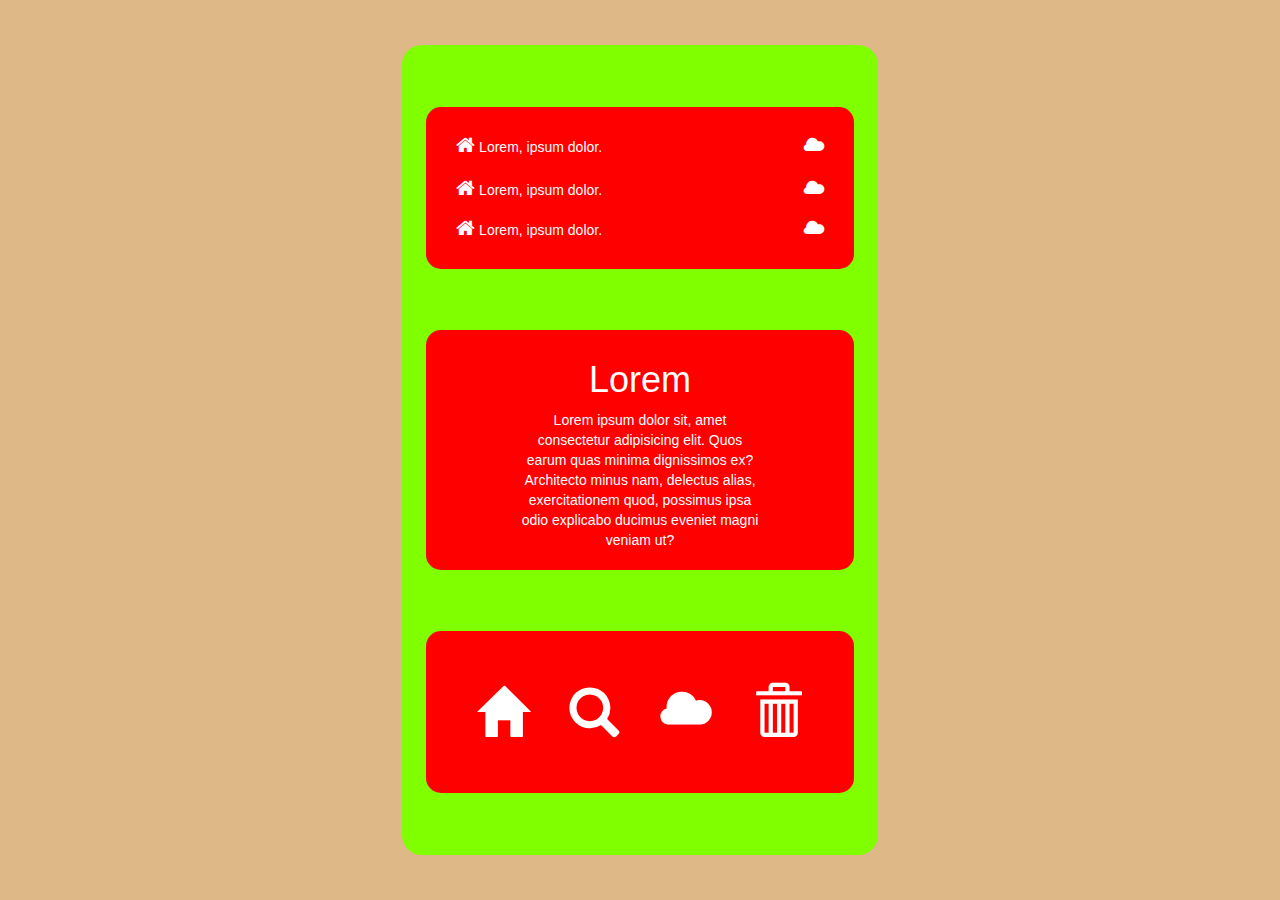
<file: Flex Layout Working/index.html>
<!DOCTYPE html>
<html lang="en">

<head>
    <meta charset="UTF-8">
    <meta http-equiv="X-UA-Compatible" content="IE=edge">
    <meta name="viewport" content="width=device-width, initial-scale=1.0">
    <title>Document</title>
    <link rel="stylesheet" href="https://cdnjs.cloudflare.com/ajax/libs/font-awesome/4.7.0/css/font-awesome.min.css">
    <link rel="stylesheet" href="https://maxcdn.bootstrapcdn.com/bootstrap/3.3.6/css/bootstrap.min.css">
    <link rel="stylesheet" href="style.css">
</head>

<body>
    <div id="bas">
        <div id="div1">
            <div class="ev-bulut">
                <div><i class="fa fa-home"></i>&nbsp;Lorem, ipsum dolor.</div>
                <div><i class="glyphicon glyphicon-cloud"></i></div>
            </div>
            <div class="ev-bulut">
                <div><i class="fa fa-home"></i>&nbsp;Lorem, ipsum dolor.</div>
                <i class="glyphicon glyphicon-cloud"></i>
            </div>
            <div class="ev-bulut">
                <div><i class="fa fa-home"></i>&nbsp;Lorem, ipsum dolor.</div>
                <i class="glyphicon glyphicon-cloud"></i>
            </div>
        </div>
        <div id="div2">
            <h1>Lorem</h1>
            <p>Lorem ipsum dolor sit, amet consectetur adipisicing elit. Quos earum quas minima dignissimos ex? Architecto minus nam, delectus alias, exercitationem quod, possimus ipsa odio explicabo ducimus eveniet magni veniam ut?</p>
        </div>
        <div id="div3">
            <i class="glyphicon glyphicon-home"></i>
            <i class="glyphicon glyphicon-search"></i>
            <i class="glyphicon glyphicon-cloud"></i>
            <i class="glyphicon glyphicon-trash"></i>
        </div>
    </div>
</body>

</html>
</file>
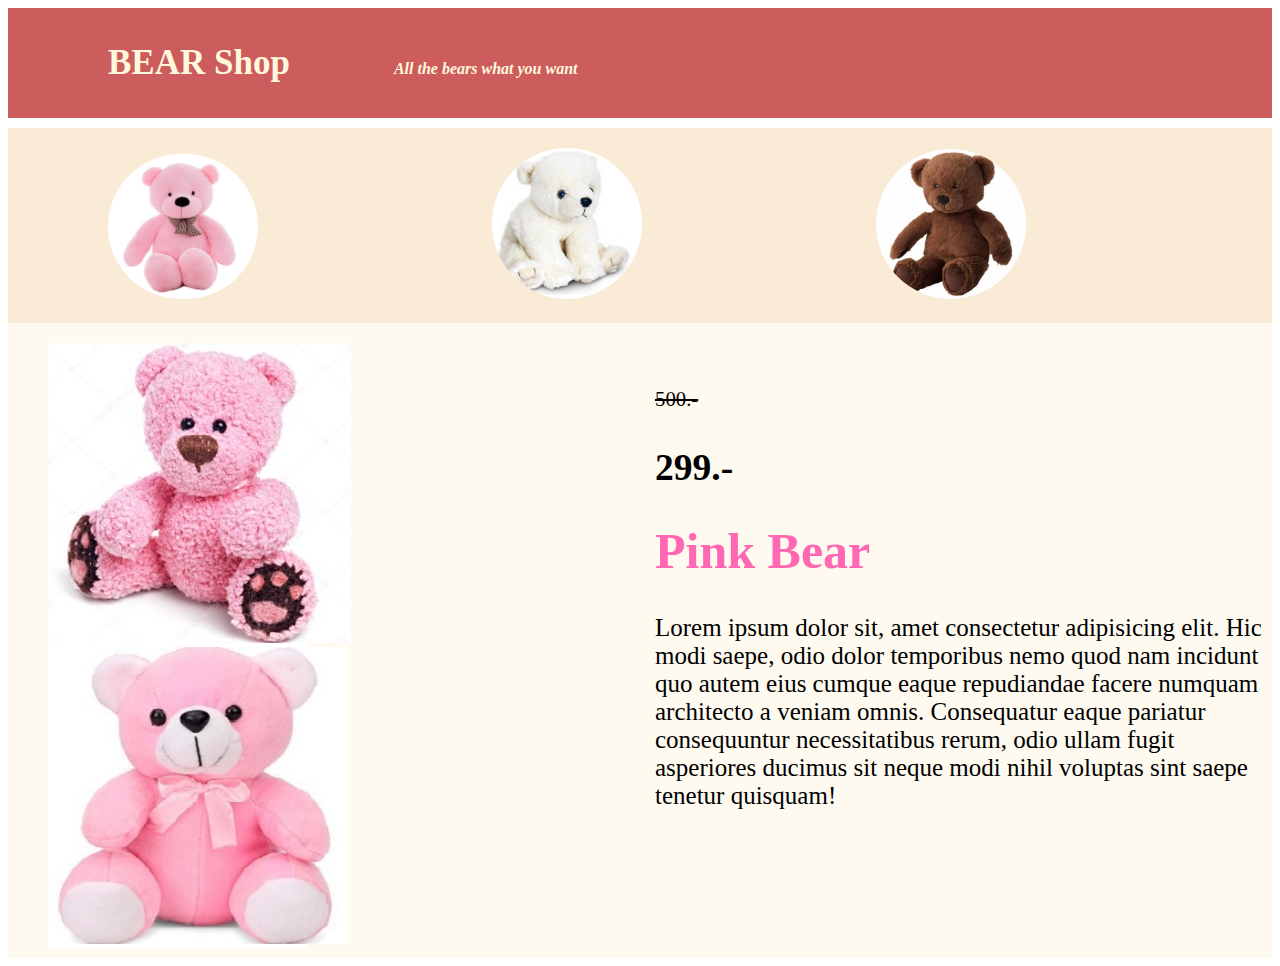
<file: products_a.html>
<!DOCTYPE html>
<html lang="en">

    <head>
        <meta charset="UTF-8">
        <meta http-equiv="X-UA-Compatible" content="IE=edge">
        <meta name="viewport" content="width=device-width, initial-scale=1.0">
        <title>BEAR Shop Web Page</title>
    </head>

    <body>

        <header>

            <!--This area is a standart nav menu und stable for all pages-->
            <nav id="nav1" style="background-color: antiquewhite;">

                <section id="sec1" style="border-bottom:10px solid white; color:cornsilk; background-color:indianred;">
                    <p class="pTag" style="display: inline-block; font-size:35px; margin-left: 100px;"><strong>BEAR Shop </strong></p>
                    <p class="pTag"  style="display: inline-block; margin-left: 100px;"><em> <strong>All the bears what you want</strong></em></p>
                </section>

                <section id="sec2">
                    <a id="aTag1" href="./products_a.html"><img class="img1" style="width: 150px; margin:20px 130px 20px 100px; border-radius: 100px;" src="1.jpg" alt="pembe ayı"></a>
                    <a href="./products_b.html"><img style="width: 150px; margin:20px 130px 20px 100px; border-radius: 100px;" src="2.jpg" alt="beyaz ayı"></a>
                    <a href="./products_c.html"><img style="width: 150px; margin:20px 100px 20px 100px; border-radius: 100px;" src="3.jpg" alt="boz ayı"></a>
                </section>

            </nav>

        </header>

        <main id="main1" class="mainTag" style="display: grid; grid-template-columns: auto auto auto; background-color: floralwhite;">

            <!--Img tags are used here to explain the products more detailed-->
            <section class="secTag" style="width:40%; margin: 20px 0px 10px 40px; background-color: white;">

                <img src="1.1.jpg" alt="ayı resmi">
                <img src="1.2.jpg" alt="ayı resmi">

            </section>

            <!--Here is the informations about the product such as price, content etc-->
            <article style="font-size: 25px; padding-top: 30px;">

                <h5 style="font-weight: lighter;"><del>500.-</del></h5>
                <h2>299.-</h2>
                <h1 style="color:hotpink;">Pink Bear</h1>
                <p> Lorem ipsum dolor sit, amet consectetur adipisicing elit. Hic modi saepe, odio dolor temporibus nemo quod nam incidunt quo autem eius cumque eaque repudiandae facere numquam architecto a veniam omnis. Consequatur eaque pariatur consequuntur necessitatibus rerum, odio ullam fugit asperiores ducimus sit neque modi nihil voluptas sint saepe tenetur quisquam!</p>

            </article>

        </main>

    </body>

</html>
</file>
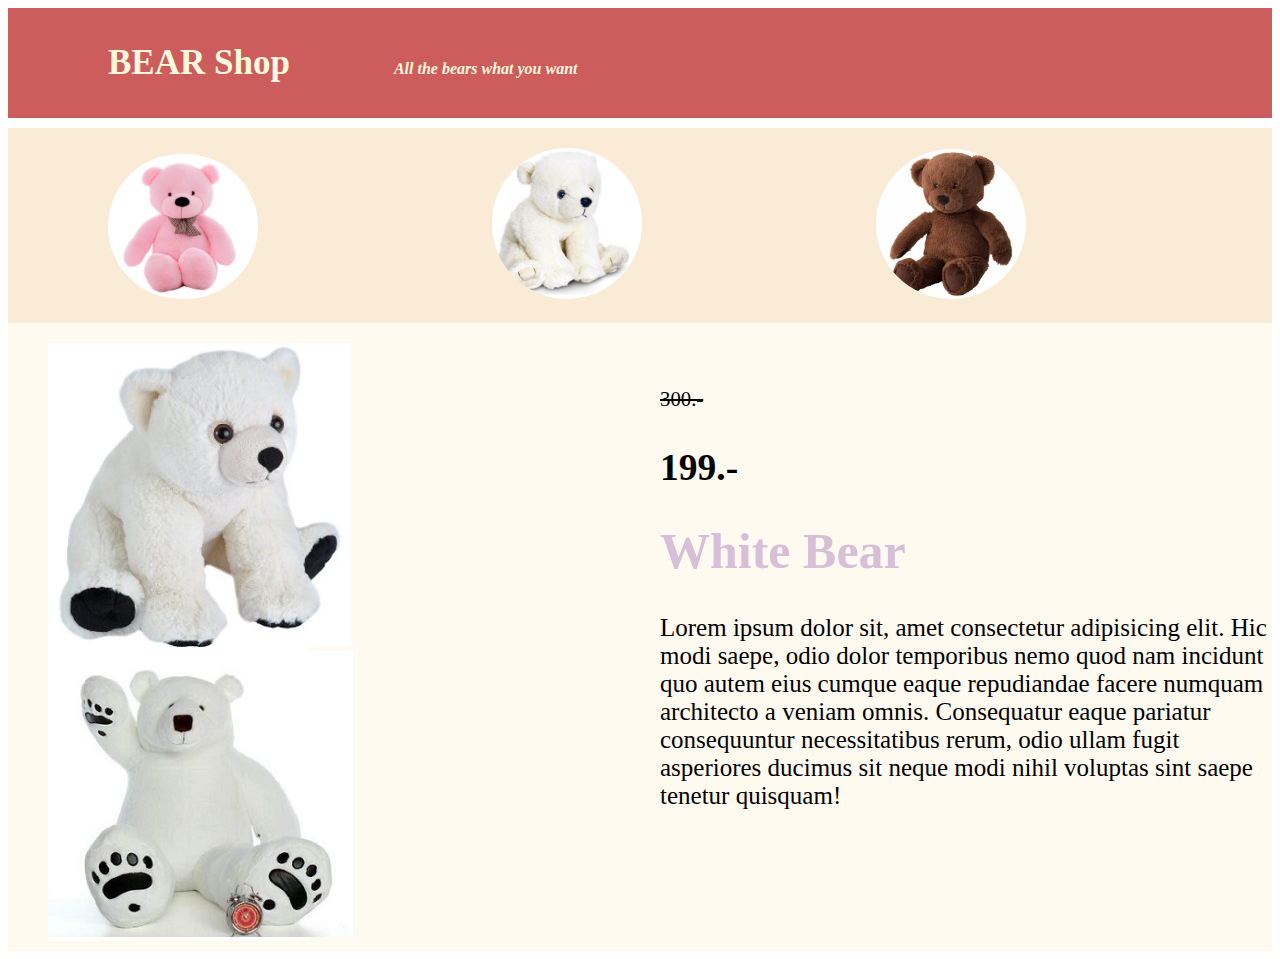
<file: products_b.html>
<!DOCTYPE html>
<html lang="en">

    <head>
        <meta charset="UTF-8">
        <meta http-equiv="X-UA-Compatible" content="IE=edge">
        <meta name="viewport" content="width=device-width, initial-scale=1.0">
        <title>BEAR Shop Web Page</title>
    </head>

    <body>

        <header>

            <!--This area is a standart nav menu und stable for all pages-->
            <nav id="nav1" style="background-color: antiquewhite;">

                <section id="sec1" style="border-bottom:10px solid white; color:cornsilk; background-color:indianred;">
                    <p class="pTag" style="display: inline-block; font-size:35px; margin-left: 100px;"><strong>BEAR Shop </strong></p>
                    <p class="pTag"  style="display: inline-block; margin-left: 100px;"><em> <strong>All the bears what you want</strong></em></p>
                </section>

                <section id="sec2">
                    <a id="aTag1" href="./products_a.html"><img class="img1" style="width: 150px; margin:20px 130px 20px 100px; border-radius: 100px;" src="1.jpg" alt="pembe ayı"></a>
                    <a href="./products_b.html"><img style="width: 150px; margin:20px 130px 20px 100px; border-radius: 100px;" src="2.jpg" alt="beyaz ayı"></a>
                    <a href="./products_c.html"><img style="width: 150px; margin:20px 100px 20px 100px; border-radius: 100px;" src="3.jpg" alt="boz ayı"></a>
                </section>

            </nav>

        </header>

        <main id="main2" style="display: grid; grid-template-columns: auto auto auto; background-color: floralwhite;">

            <!--Img tags are used here to explain the products more detailed-->
            <section class="secTag" style="width:40%; margin: 20px 0px 10px 40px; background-color: white;">

                <img src="2.2.jpg" alt="ayı resmi">
                <img src="2.1.jpg" alt="ayı resmi">

            </section>

            <!--Here is the informations about the product such as price, content etc-->
            <article style="font-size: 25px; padding-top: 30px;">

                <h5 style="font-weight: lighter;"><del>300.-</del></h5>
                <h2>199.-</h2>
                <h1 style="color:thistle;">White Bear</h1>
                <p> Lorem ipsum dolor sit, amet consectetur adipisicing elit. Hic modi saepe, odio dolor temporibus nemo quod nam incidunt quo autem eius cumque eaque repudiandae facere numquam architecto a veniam omnis. Consequatur eaque pariatur consequuntur necessitatibus rerum, odio ullam fugit asperiores ducimus sit neque modi nihil voluptas sint saepe tenetur quisquam!</p>

            </article>

        </main>

    </body>

</html>
</file>
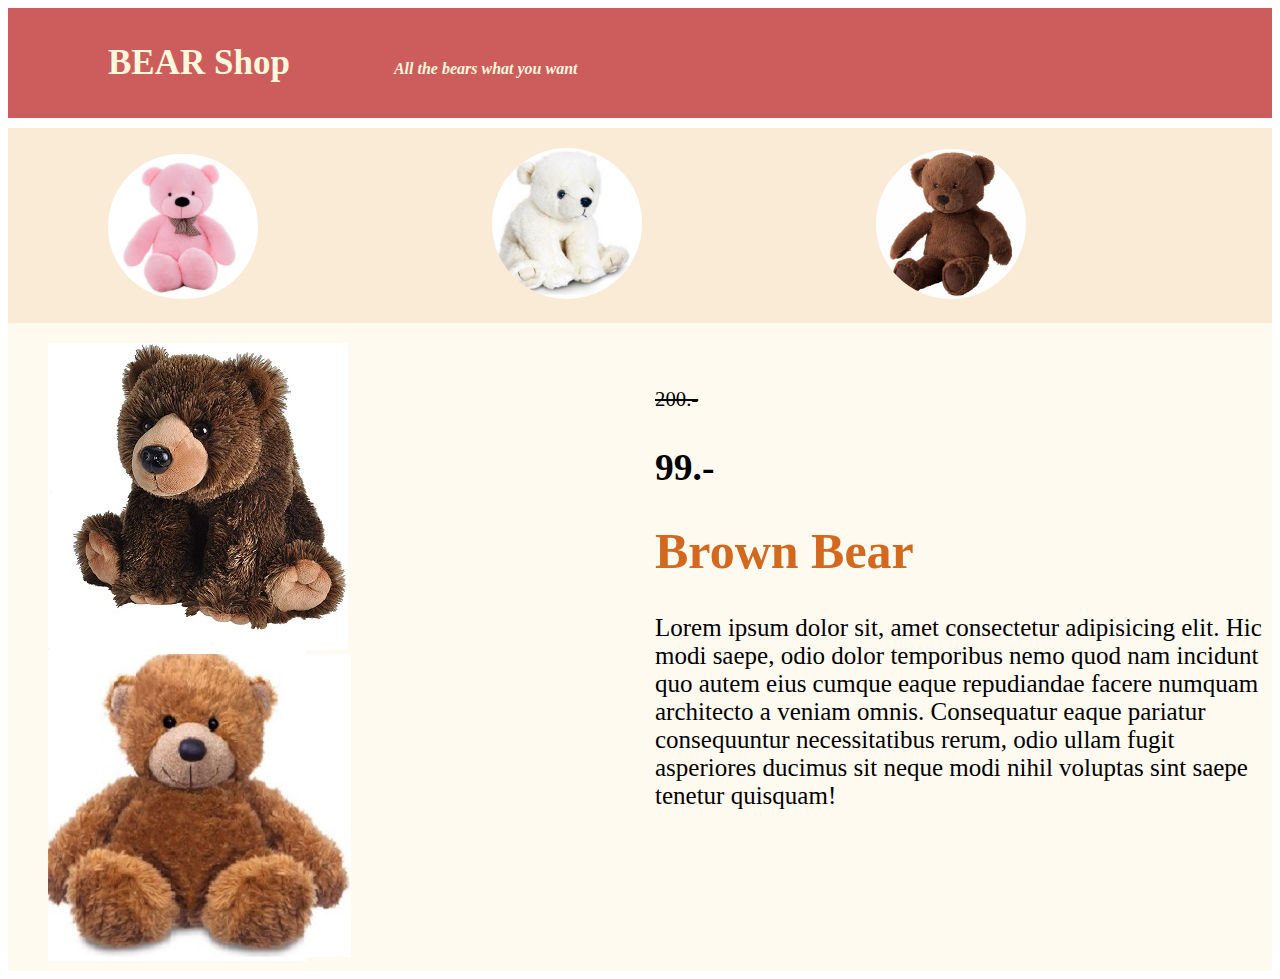
<file: products_c.html>
<!DOCTYPE html>
<html lang="en">

    <head>
        <meta charset="UTF-8">
        <meta http-equiv="X-UA-Compatible" content="IE=edge">
        <meta name="viewport" content="width=device-width, initial-scale=1.0">
        <title>BEAR Shop Web Page</title>
    </head>

    <body>

        <header>
            <!--This area is a standart nav menu und stable for all pages-->
            <nav id="nav1" style="background-color: antiquewhite;">
                <section id="sec1" style="border-bottom:10px solid white; color:cornsilk; background-color:indianred;">
                    <p class="pTag" style="display: inline-block; font-size:35px; margin-left: 100px;"><strong>BEAR Shop </strong></p>
                    <p class="pTag"  style="display: inline-block; margin-left: 100px;"><em> <strong>All the bears what you want</strong></em></p>
                </section>
                <section id="sec2">
                    <a id="aTag1" href="./products_a.html"><img class="img1" style="width: 150px; margin:20px 130px 20px 100px; border-radius: 100px;" src="1.jpg" alt="pembe ayı"></a>
                    <a href="./products_b.html"><img style="width: 150px; margin:20px 130px 20px 100px; border-radius: 100px;" src="2.jpg" alt="beyaz ayı"></a>
                    <a href="./products_c.html"><img style="width: 150px; margin:20px 100px 20px 100px; border-radius: 100px;" src="3.jpg" alt="boz ayı"></a>
                </section>
            </nav>
        </header>

        <main id="myMain" style="display: grid; grid-template-columns: auto auto auto; background-color: floralwhite;">
            <!--Img tags are used here to explain the products more detailed-->
            <section class="secTag" style="width:40%; margin: 20px 0px 10px 40px; background-color: white;">
                <img src="3.2.jpg" alt="ayı resmi">
                <img src="3.3.jpg" alt="ayı resmi">
            </section>
            <!--Here is the informations about the product such as price, content etc-->
            <article style="font-size: 25px; padding-top: 30px;">
                <h5 style="font-weight: lighter;"><del>200.-</del></h5>
                <h2>99.-</h2>
                <h1 style="color:chocolate;">Brown Bear</h1>
                <p> Lorem ipsum dolor sit, amet consectetur adipisicing elit. Hic modi saepe, odio dolor temporibus nemo quod nam incidunt quo autem eius cumque eaque repudiandae facere numquam architecto a veniam omnis. Consequatur eaque pariatur consequuntur necessitatibus rerum, odio ullam fugit asperiores ducimus sit neque modi nihil voluptas sint saepe tenetur quisquam!</p>
            </article>
        </main>
    </body>

</html>
</file>
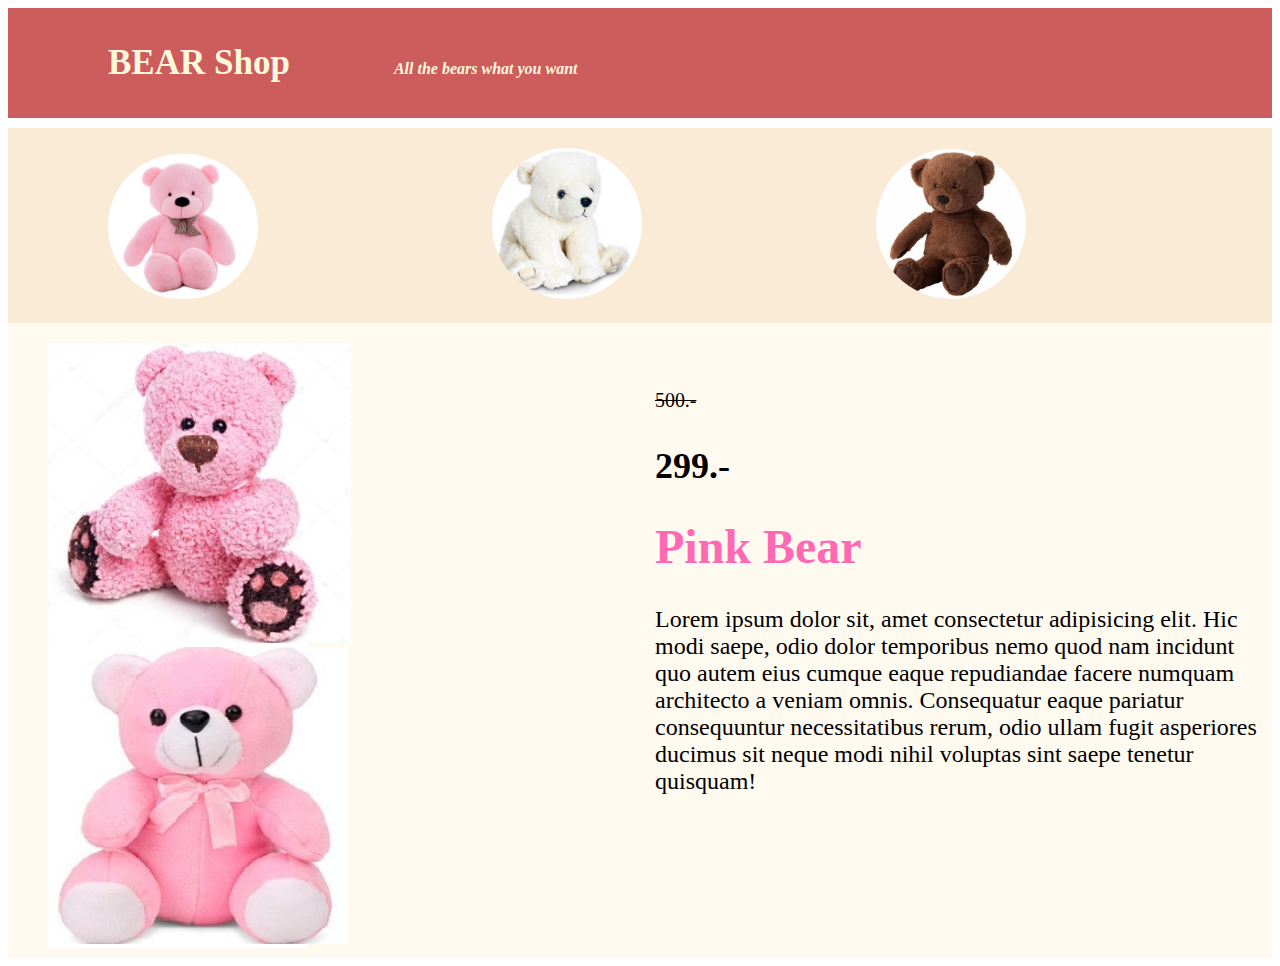
<file: Web_Shop/products_a.html>
<!DOCTYPE html>
<html lang="en">

    <head>
        <meta charset="UTF-8">
        <meta http-equiv="X-UA-Compatible" content="IE=edge">
        <meta name="viewport" content="width=device-width, initial-scale=1.0">
        <title>BEAR Shop Web Page</title>
    </head>

    <body>

        <header id="header-1" class="header">
            <!--This area is a standart nav menu und stable for all pages-->
            <nav id="nav1" style="background-color: antiquewhite;">
                <section id="sec1" style="border-bottom:10px solid white; color:cornsilk; background-color:indianred;">
                    <p class="pTag" style="display: inline-block; font-size:35px; margin-left: 100px;"><strong>BEAR Shop </strong></p>
                    <p class="pTag"  style="display: inline-block; margin-left: 100px;"><em> <strong>All the bears what you want</strong></em></p>
                </section>
                <section id="sec2">
                    <a id="aTag1" href="./products_a.html"><img class="img1" style="width: 150px; margin:20px 130px 20px 100px; border-radius: 100px;" src="1.jpg" alt="pembe ayı"></a>
                    <a href="./products_b.html"><img style="width: 150px; margin:20px 130px 20px 100px; border-radius: 100px;" src="2.jpg" alt="beyaz ayı"></a>
                    <a href="./products_c.html"><img style="width: 150px; margin:20px 100px 20px 100px; border-radius: 100px;" src="3.jpg" alt="boz ayı"></a>
                </section>
            </nav>
        </header>

        <main id="main-1" class="main" style="display: grid; grid-template-columns: auto auto auto; background-color: floralwhite;">
            <!--Img tags are used here to explain the products more detailed-->
            <section class="secTag" style="width:40%; margin: 20px 0px 10px 40px; background-color: white;">
                <img src="1.1.jpg" alt="ayı resmi">
                <img src="1.2.jpg" alt="ayı resmi">
            </section>
            <!--Here is the informations about the product such as price, content etc-->
            <article id="article-1" class="article" style="font-size: 1.5rem; padding-top: 2rem;">
                <h5 style="font-weight: lighter;"><del>500.-</del></h5>
                <h2>299.-</h2>
                <h1 style="color:hotpink;">Pink Bear</h1>
                <p> Lorem ipsum dolor sit, amet consectetur adipisicing elit. Hic modi saepe, odio dolor temporibus nemo quod nam incidunt quo autem eius cumque eaque repudiandae facere numquam architecto a veniam omnis. Consequatur eaque pariatur consequuntur necessitatibus rerum, odio ullam fugit asperiores ducimus sit neque modi nihil voluptas sint saepe tenetur quisquam!</p>
            </article>
        </main>
    </body>
</html>
</file>
<file: Flex Layout Working/style.css>
body {
            margin: 0;
            padding: 0;
            display: flex;
            justify-content: center;
            align-items: flex-end;
            margin: 5vh;
            color: white;
            background-color:burlywood
        }

        #bas {
            display: flex;
            flex-direction: column;
            justify-content: space-evenly;
            align-items: center;
            width: 40%;
            height: 90vh;
            background-color: chartreuse;
            border-radius:20px;
        }

        #div1,
        #div2,
        #div3 {
            width: 90%;
            height: 20%;
            padding: 10px;
            background-color: red;
            border-radius: 15px;
        }

        #div1 i {
            color: white;
            font-size: 20px;
        }

        #div3 i {
            color: white;
            font-size: 50px;
        }

        #div1 {
            display: flex;
            flex-direction: column;
            justify-content: space-evenly;
            align-items: center;
        }

        span {
            font-size: 20px;
        }

        .ev-bulut {
            display: flex;
            justify-content: space-between;
            width: 90%;
        }

        #div2 {
            display: flex;
            flex-direction: column;
            justify-content: space-evenly;
            align-items: center;
            text-align: center;
            height: auto;
        }

        #div2 h1,p {
            width: 60%;
        }

        #div3 {
            display: flex;
            justify-content: space-evenly;
            align-items: center;
        }
</file>
